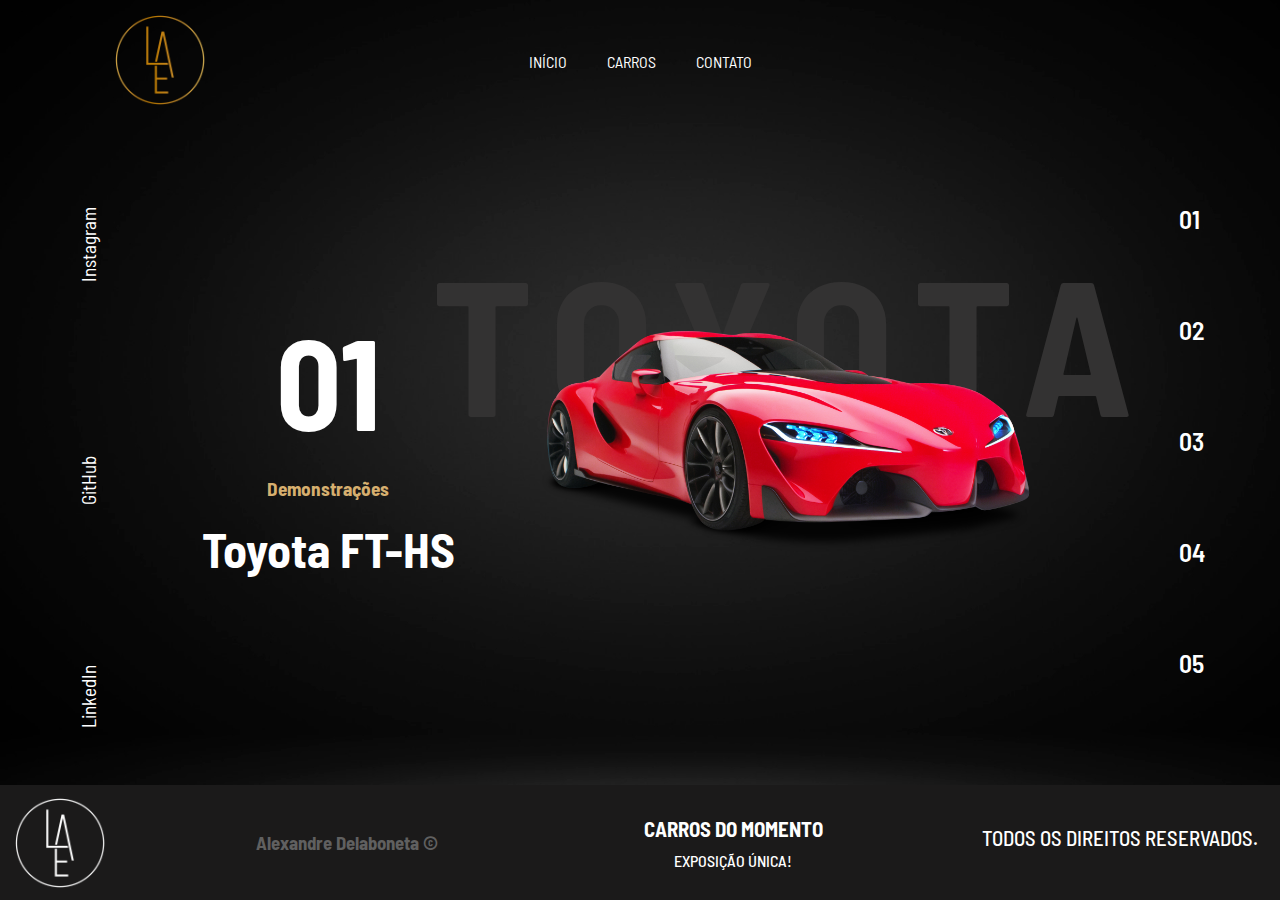
<file: index.html>
<!DOCTYPE html>
<html lang="en">
<head>
    <meta charset="UTF-8">
    <meta name="viewport" content="width=device-width, initial-scale=1.0">
    <title>Exposição de Carros</title>
    <link rel="shortcut icon" href="./assets/carro.png">
    <link rel="stylesheet" href="https://cdnjs.cloudflare.com/ajax/libs/font-awesome/6.4.2/css/all.min.css" integrity="sha512-z3gLpd7yknf1YoNbCzqRKc4qyor8gaKU1qmn+CShxbuBusANI9QpRohGBreCFkKxLhei6S9CQXFEbbKuqLg0DA==" crossorigin="anonymous" referrerpolicy="no-referrer" />
    <link rel="stylesheet" href="style.css">
</head>
<body>
    <header>
        <div class="logo">
            <div class="box">
                <img src="./assets/DOURADO - Sem Fundo.png" alt="">
            </div>
        </div>
        <div class="menu">
            <ul>
                <li><a href="./index.html">Início</a></li>
                <li><a href="./carros.html">Carros</a></li>
                <li><a href="./contato.html">Contato</a></li>
            </ul>
        </div>
        <div class="menu-mobile">
            <i class="fa-solid fa-bars"></i>
        </div>
    </header>

    <main>
        <div class="col-1">
            <ul>
                <li><a href="https://instagram.com/imxandx">Instagram</a></li>
                <li><a href="https://github.com/imxandx">GitHub</a></li>
                <li><a href="https://www.linkedin.com/in/alexandre-delaboneta/">LinkedIn</a></li>
            </ul>
        </div>
        <div class="col-2">
            <h1>01</h1>
            <h5>Demonstrações</h5>
            <h2>Toyota FT-HS</h2>
        </div>
        <div class="col-3">
            <h1>Toyota</h1>
            <img src="./assets/toyota-ft-hs.png" alt="Toyota FT-HS">
        </div>
        <div class="col-4">
            <ul>
                <li><a href="./index.html">01</a></li>
                <li><a href="./carro-2.html">02</a></li>
                <li><a href="./carro-3.html">03</a></li>
                <li><a href="./carro-4.html">04</a></li>
                <li><a href="./carro-5.html">05</a></li>
            </ul>
        </div>
    </main>

    <footer>
        <div class="box-1"></div>
        <div class="box-2">
            <h3>Alexandre Delaboneta &copy;</h3>
        </div>
        <div class="box-3">
            <h3>Carros do Momento</h3>
            <h4>Exposição única!</h4>
        </div>
        <div class="box-4">
            <h3>Todos os direitos reservados.</h3>
        </div>
    </footer>
</body>
</html>
</file>
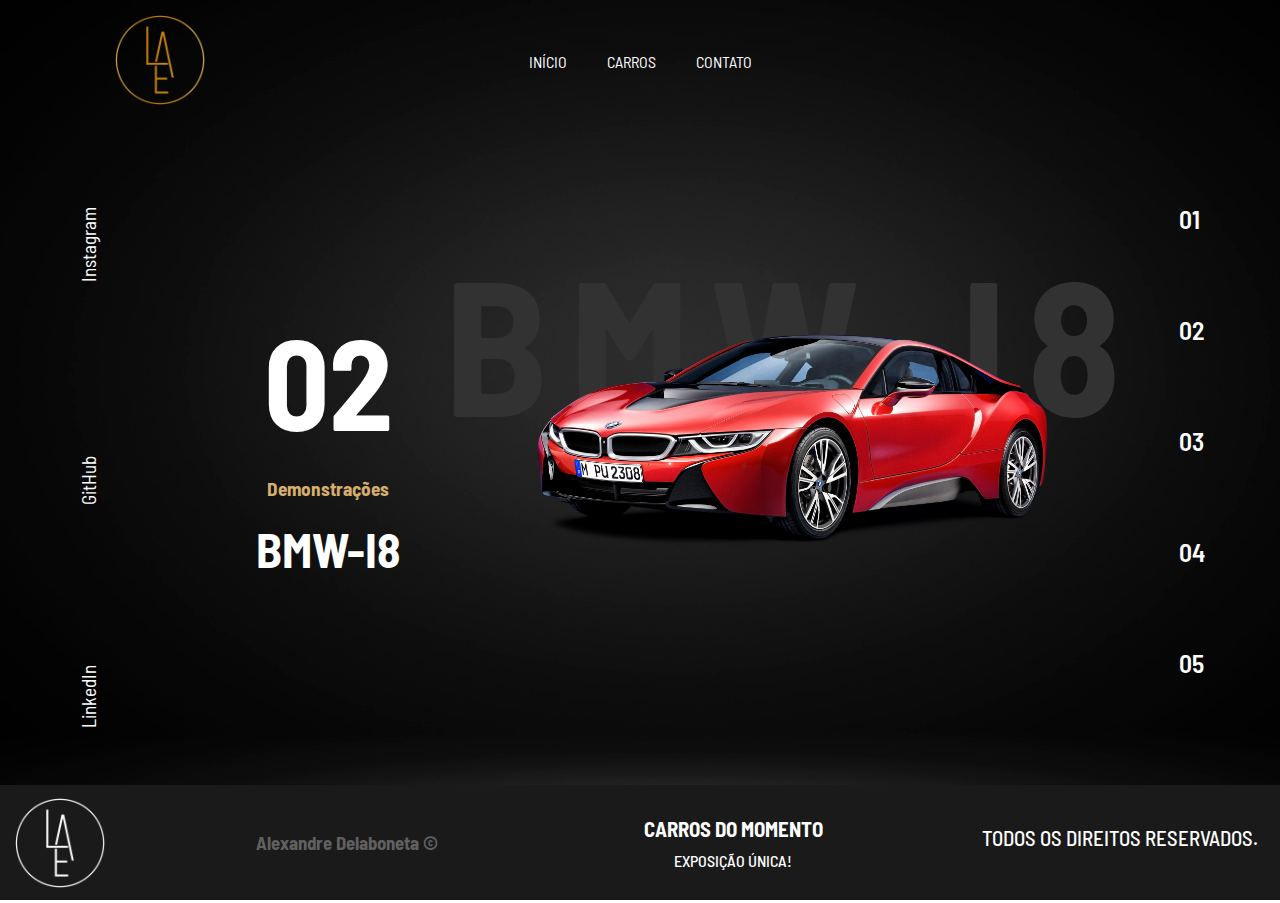
<file: carro-2.html>
<!DOCTYPE html>
<html lang="en">
<head>
    <meta charset="UTF-8">
    <meta name="viewport" content="width=device-width, initial-scale=1.0">
    <title>Venda de Carros</title>
    <link rel="stylesheet" href="https://cdnjs.cloudflare.com/ajax/libs/font-awesome/6.4.2/css/all.min.css" integrity="sha512-z3gLpd7yknf1YoNbCzqRKc4qyor8gaKU1qmn+CShxbuBusANI9QpRohGBreCFkKxLhei6S9CQXFEbbKuqLg0DA==" crossorigin="anonymous" referrerpolicy="no-referrer" />
    <link rel="stylesheet" href="style.css">
    <link rel="shortcut icon" href="./assets/carro.png">
</head>
<body>
    <header>
        <div class="logo">
            <div class="box">
                <img src="./assets/DOURADO - Sem Fundo.png" alt="">
            </div>
        </div>
        <div class="menu">
            <ul>
                <li><a href="./index.html">Início</a></li>
                <li><a href="./carros.html">Carros</a></li>
                <li><a href="./contato.html">Contato</a></li>
            </ul>
        </div>
        <div class="menu-mobile">
            <i class="fa-solid fa-bars"></i>
        </div>
    </header>

    <main>
        <div class="col-1">
            <ul>
                <li><a href="https://instagram.com/imxandx">Instagram</a></li>
                <li><a href="https://github.com/imxandx">GitHub</a></li>
                <li><a href="https://linkedin.com/alexandre-delaboneta">LinkedIn</a></li>
            </ul>
        </div>
        <div class="col-2">
            <h1>02</h1>
            <h5>Demonstrações</h5>
            <h2>BMW-I8</h2>
        </div>
        <div class="col-3">
            <h1>BMW-I8</h1>
            <img src="./assets/bmw-i8.png" alt="BMW-M">
        </div>
        <div class="col-4">
            <ul>
                <li><a href="./index.html">01</a></li>
                <li><a href="./carro-2.html">02</a></li>
                <li><a href="./carro-3.html">03</a></li>
                <li><a href="./carro-4.html">04</a></li>
                <li><a href="./carro-5.html">05</a></li>
            </ul>
        </div>
    </main>

    <footer>
        <div class="box-1"></div>
        <div class="box-2">
            <h3>Alexandre Delaboneta &copy;</h3>
        </div>
        <div class="box-3">
            <h3>Carros do Momento</h3>
            <h4>Exposição única!</h4>
        </div>
        <div class="box-4">
            <h3>Todos os direitos reservados.</h3>
        </div>
    </footer>
</body>
</html>
</file>
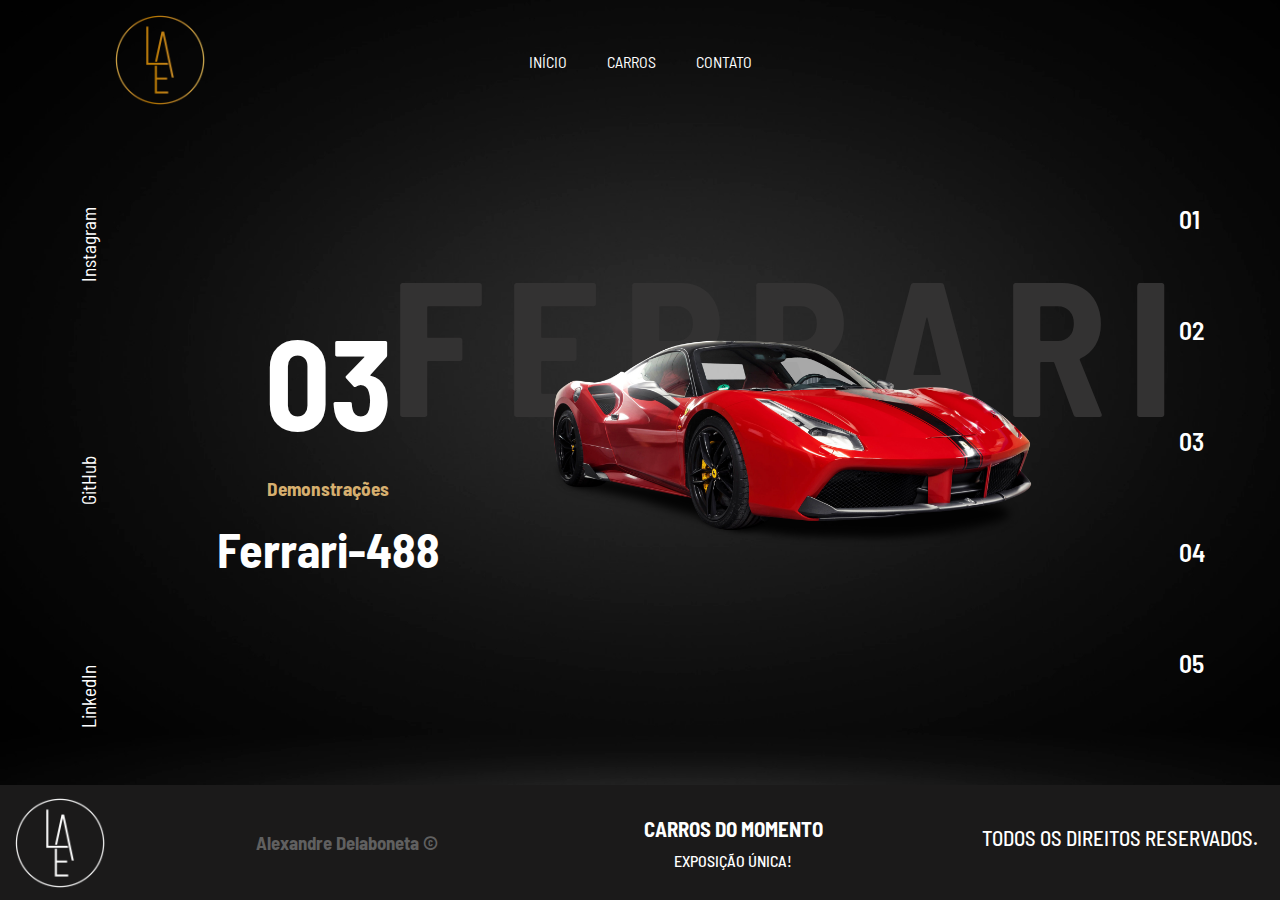
<file: carro-3.html>
<!DOCTYPE html>
<html lang="en">
<head>
    <meta charset="UTF-8">
    <meta name="viewport" content="width=device-width, initial-scale=1.0">
    <title>Venda de Carros</title>
    <link rel="stylesheet" href="https://cdnjs.cloudflare.com/ajax/libs/font-awesome/6.4.2/css/all.min.css" integrity="sha512-z3gLpd7yknf1YoNbCzqRKc4qyor8gaKU1qmn+CShxbuBusANI9QpRohGBreCFkKxLhei6S9CQXFEbbKuqLg0DA==" crossorigin="anonymous" referrerpolicy="no-referrer" />
    <link rel="stylesheet" href="style.css">
    <link rel="shortcut icon" href="./assets/carro.png">
</head>
<body>
    <header>
        <div class="logo">
            <div class="box">
                <img src="./assets/DOURADO - Sem Fundo.png" alt="">
            </div>
        </div>
        <div class="menu">
            <ul>
                <li><a href="./index.html">Início</a></li>
                <li><a href="./carros.html">Carros</a></li>
                <li><a href="./contato.html">Contato</a></li>
            </ul>
        </div>
        <div class="menu-mobile">
            <i class="fa-solid fa-bars"></i>
        </div>
    </header>

    <main>
        <div class="col-1">
            <ul>
                <li><a href="https://instagram.com/imxandx">Instagram</a></li>
                <li><a href="https://github.com/imxandx">GitHub</a></li>
                <li><a href="https://linkedin.com/alexandre-delaboneta">LinkedIn</a></li>
            </ul>
        </div>
        <div class="col-2">
            <h1>03</h1>
            <h5>Demonstrações</h5>
            <h2>Ferrari-488</h2>
        </div>
        <div class="col-3">
            <h1>Ferrari</h1>
            <img src="./assets/ferrari-488.png" alt="Ferrari-488">
        </div>
        <div class="col-4">
            <ul>
                <li><a href="./index.html">01</a></li>
                <li><a href="./carro-2.html">02</a></li>
                <li><a href="./carro-3.html">03</a></li>
                <li><a href="./carro-4.html">04</a></li>
                <li><a href="./carro-5.html">05</a></li>
            </ul>
        </div>
    </main>

    <footer>
        <div class="box-1"></div>
        <div class="box-2">
            <h3>Alexandre Delaboneta &copy;</h3>
        </div>
        <div class="box-3">
            <h3>Carros do Momento</h3>
            <h4>Exposição única!</h4>
        </div>
        <div class="box-4">
            <h3>Todos os direitos reservados.</h3>
        </div>
    </footer>
</body>
</html>
</file>
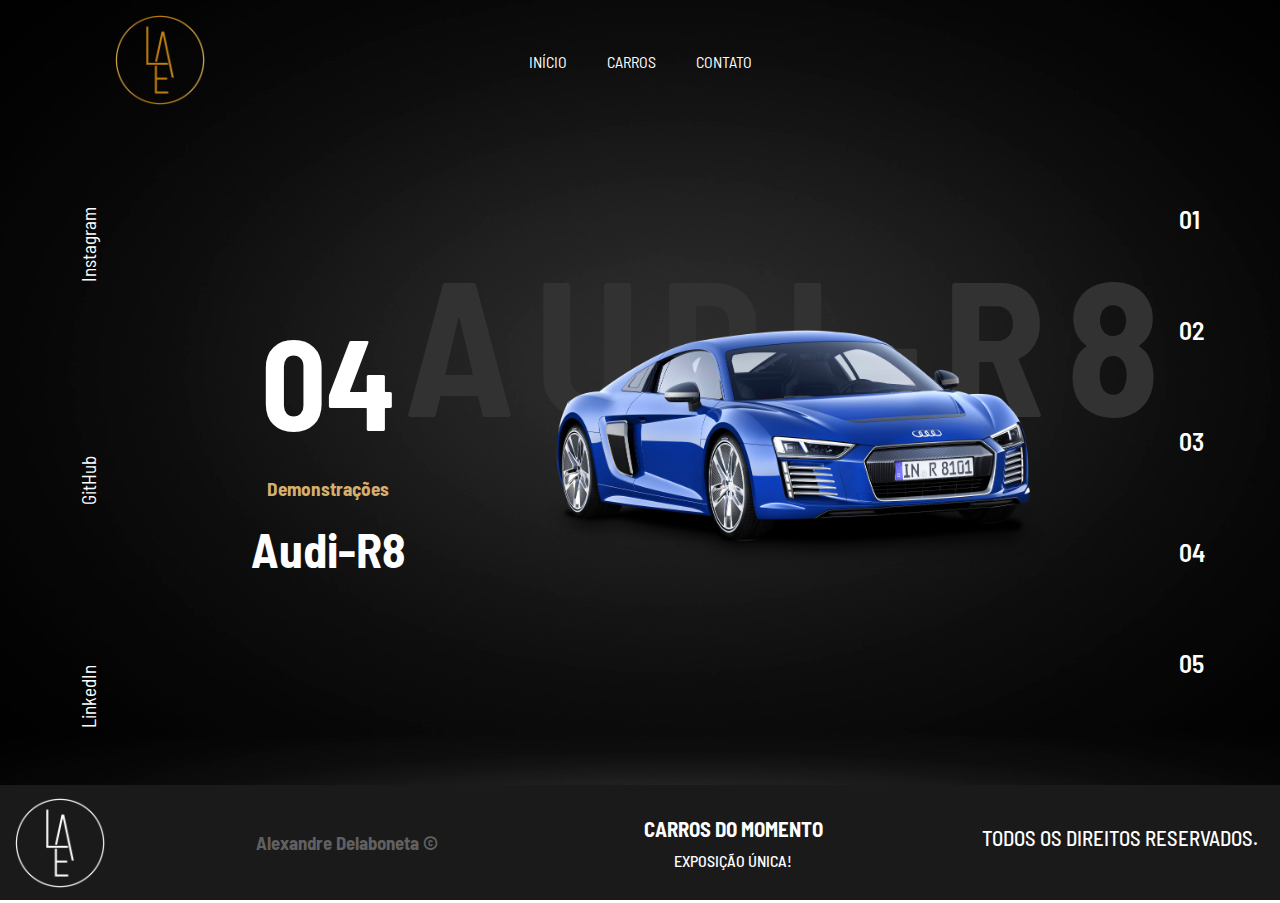
<file: carro-4.html>
<!DOCTYPE html>
<html lang="en">
<head>
    <meta charset="UTF-8">
    <meta name="viewport" content="width=device-width, initial-scale=1.0">
    <title>Venda de Carros</title>
    <link rel="stylesheet" href="https://cdnjs.cloudflare.com/ajax/libs/font-awesome/6.4.2/css/all.min.css" integrity="sha512-z3gLpd7yknf1YoNbCzqRKc4qyor8gaKU1qmn+CShxbuBusANI9QpRohGBreCFkKxLhei6S9CQXFEbbKuqLg0DA==" crossorigin="anonymous" referrerpolicy="no-referrer" />
    <link rel="stylesheet" href="style.css">
    <link rel="shortcut icon" href="./assets/carro.png">
</head>
<body>
    <header>
        <div class="logo">
            <div class="box">
                <img src="./assets/DOURADO - Sem Fundo.png" alt="">
            </div>
        </div>
        <div class="menu">
            <ul>
                <li><a href="./index.html">Início</a></li>
                <li><a href="./carros.html">Carros</a></li>
                <li><a href="./contato.html">Contato</a></li>
            </ul>
        </div>
        <div class="menu-mobile">
            <i class="fa-solid fa-bars"></i>
        </div>
    </header>

    <main>
        <div class="col-1">
            <ul>
                <li><a href="https://instagram.com/imxandx">Instagram</a></li>
                <li><a href="https://github.com/imxandx">GitHub</a></li>
                <li><a href="https://linkedin.com/alexandre-delaboneta">LinkedIn</a></li>
            </ul>
        </div>
        <div class="col-2">
            <h1>04</h1>
            <h5>Demonstrações</h5>
            <h2>Audi-R8</h2>
        </div>
        <div class="col-3">
            <h1>Audi-R8</h1>
            <img src="./assets/audi-r8.png" alt="Audi-R8">
        </div>
        <div class="col-4">
            <ul>
                <li><a href="./index.html">01</a></li>
                <li><a href="./carro-2.html">02</a></li>
                <li><a href="./carro-3.html">03</a></li>
                <li><a href="./carro-4.html">04</a></li>
                <li><a href="./carro-5.html">05</a></li>
            </ul>
        </div>
    </main>

    <footer>
        <div class="box-1"></div>
        <div class="box-2">
            <h3>Alexandre Delaboneta &copy;</h3>
        </div>
        <div class="box-3">
            <h3>Carros do Momento</h3>
            <h4>Exposição única!</h4>
        </div>
        <div class="box-4">
            <h3>Todos os direitos reservados.</h3>
        </div>
    </footer>
</body>
</html>
</file>
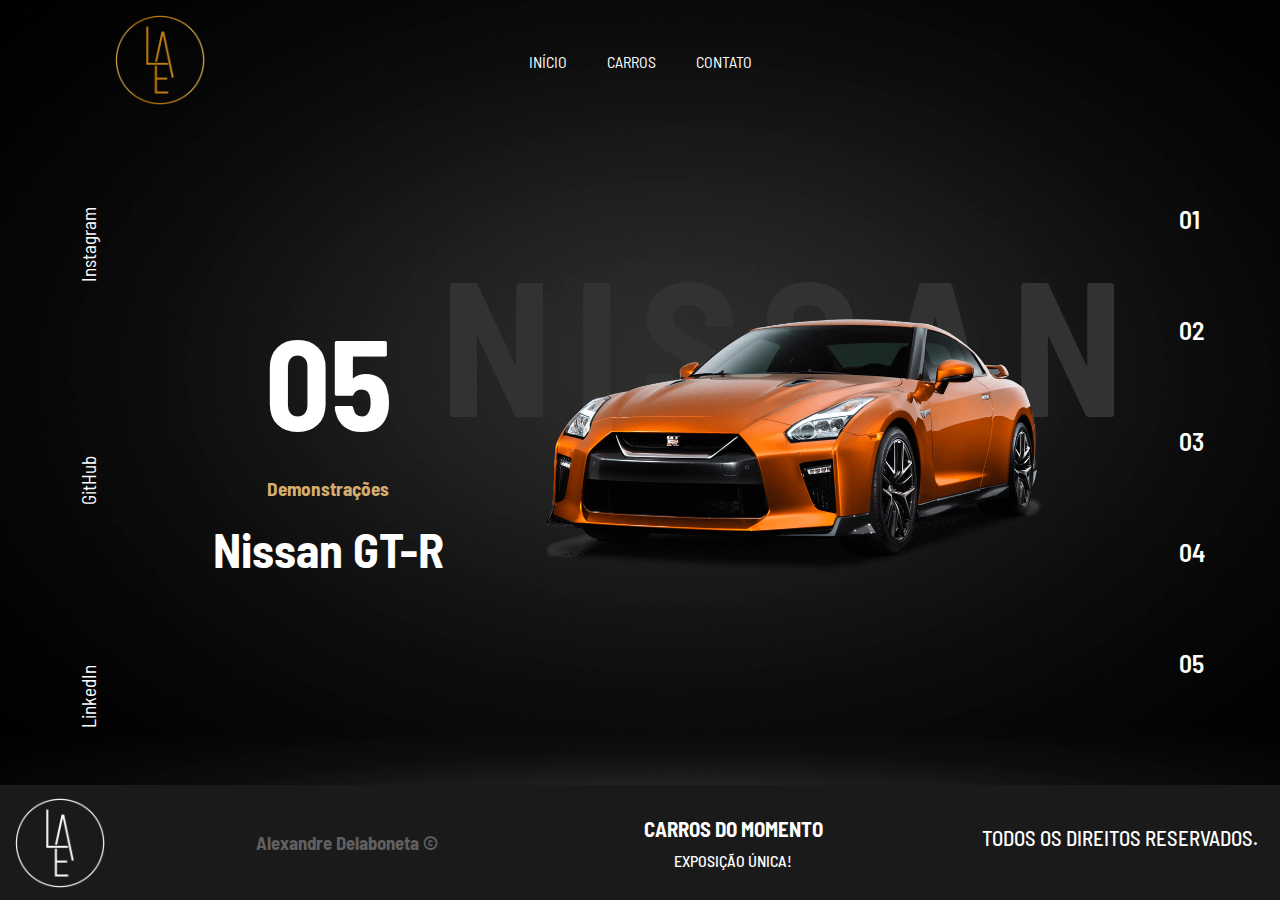
<file: carro-5.html>
<!DOCTYPE html>
<html lang="en">
<head>
    <meta charset="UTF-8">
    <meta name="viewport" content="width=device-width, initial-scale=1.0">
    <title>Venda de Carros</title>
    <link rel="stylesheet" href="https://cdnjs.cloudflare.com/ajax/libs/font-awesome/6.4.2/css/all.min.css" integrity="sha512-z3gLpd7yknf1YoNbCzqRKc4qyor8gaKU1qmn+CShxbuBusANI9QpRohGBreCFkKxLhei6S9CQXFEbbKuqLg0DA==" crossorigin="anonymous" referrerpolicy="no-referrer" />
    <link rel="stylesheet" href="style.css">
    <link rel="shortcut icon" href="./assets/carro.png">
</head>
<body>
    <header>
        <div class="logo">
            <div class="box">
                <img src="./assets/DOURADO - Sem Fundo.png" alt="">
            </div>
        </div>
        <div class="menu">
            <ul>
                <li><a href="./index.html">Início</a></li>
                <li><a href="./carros.html">Carros</a></li>
                <li><a href="./contato.html">Contato</a></li>
            </ul>
        </div>
        <div class="menu-mobile">
            <i class="fa-solid fa-bars"></i>
        </div>
    </header>

    <main>
        <div class="col-1">
            <ul>
                <li><a href="https://instagram.com/imxandx">Instagram</a></li>
                <li><a href="https://github.com/imxandx">GitHub</a></li>
                <li><a href="https://linkedin.com/alexandre-delaboneta">LinkedIn</a></li>
            </ul>
        </div>
        <div class="col-2">
            <h1>05</h1>
            <h5>Demonstrações</h5>
            <h2>Nissan GT-R</h2>
        </div>
        <div class="col-3">
            <h1>Nissan</h1>
            <img src="./assets/nissan-gt-r.png" alt="Nissan GT-R">
        </div>
        <div class="col-4">
            <ul>
                <li><a href="./index.html">01</a></li>
                <li><a href="./carro-2.html">02</a></li>
                <li><a href="./carro-3.html">03</a></li>
                <li><a href="./carro-4.html">04</a></li>
                <li><a href="./carro-5.html">05</a></li>
            </ul>
        </div>
    </main>

    <footer>
        <div class="box-1"></div>
        <div class="box-2">
            <h3>Alexandre Delaboneta &copy;</h3>
        </div>
        <div class="box-3">
            <h3>Carros do Momento</h3>
            <h4>Exposição única!</h4>
        </div>
        <div class="box-4">
            <h3>Todos os direitos reservados.</h3>
        </div>
    </footer>
</body>
</html>
</file>
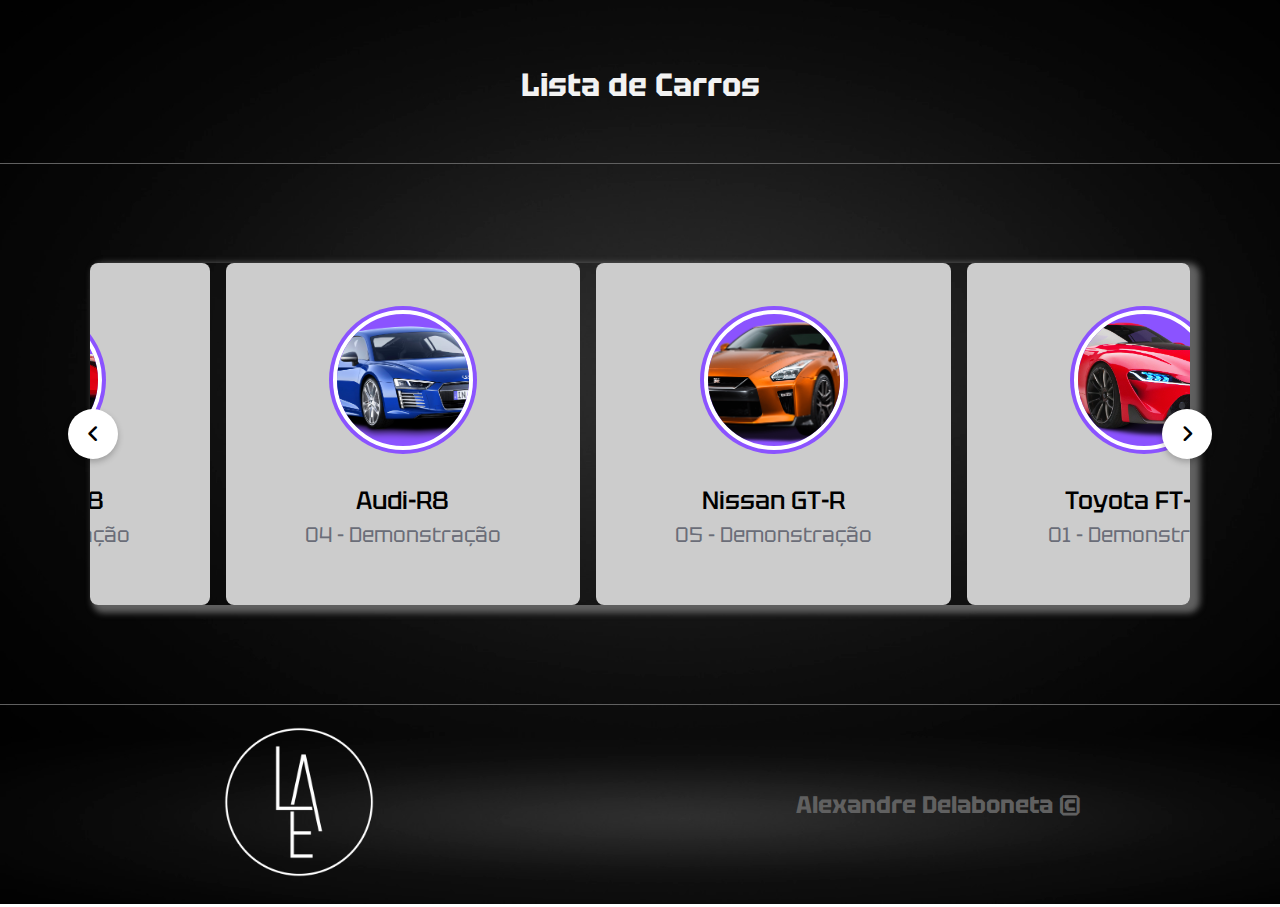
<file: carros.html>
<!DOCTYPE html>
<html lang="en">
<head>
    <meta charset="UTF-8">
    <meta name="viewport" content="width=device-width, initial-scale=1.0">
    <title>Carros</title>
    <link rel="stylesheet" href="carros.css">
    <link rel="shortcut icon" href="./assets/carro.png">
    <link rel="stylesheet" href="https://cdnjs.cloudflare.com/ajax/libs/font-awesome/6.3.0/css/all.min.css">
</head>
<body>
    <h1>Lista de Carros</h1>
    <div class="container">
        <div class="wrapper">
            <i id="left" class="fa-solid fa-angle-left"></i>
            <ul class="carousel">
                <li class="card">
                    <div class="img"><img src="./assets/toyota-ft-hs.png" alt="Toyota FT-HS" draggable="false"></div>
                    <h2>Toyota FT-HS</h2>
                    <span>01 - Demonstração</span>
                </li>
                <li class="card">
                    <div class="img"><img src="./assets/bmw-i8.png" alt="BMW-I8" draggable="false"></div>
                    <h2>BMW-I8</h2>
                    <span>02 - Demonstração</span>
                </li>
                <li class="card">
                    <div class="img"><img src="./assets/ferrari-488.png" alt="Ferrari-488" draggable="false"></div>
                    <h2>Ferrari-488</h2>
                    <span>03 - Demonstração</span>
                </li>
                <li class="card">
                    <div class="img"><img src="./assets/audi-r8.png" alt="Audi-R8" draggable="false"></div>
                    <h2>Audi-R8</h2>
                    <span>04 - Demonstração</span>
                </li>
                <li class="card">
                    <div class="img"><img src="./assets/nissan-gt-r.png" alt="Nissan GT-R" draggable="false"></div>
                    <h2>Nissan GT-R</h2>
                    <span>05 - Demonstração</span>
                </li>
            </ul>
            <i id="right" class="fa-solid fa-angle-right"></i>
        </div>
    </div>
    <footer>
        <a href="./index.html"><img src="./assets/BRANCO - Sem Fundo.png" alt="logo"></a>
        <h2>Alexandre Delaboneta &copy;</h2>
    </footer>
    <script src="./carros.js"></script>
</body>
</html>
</file>
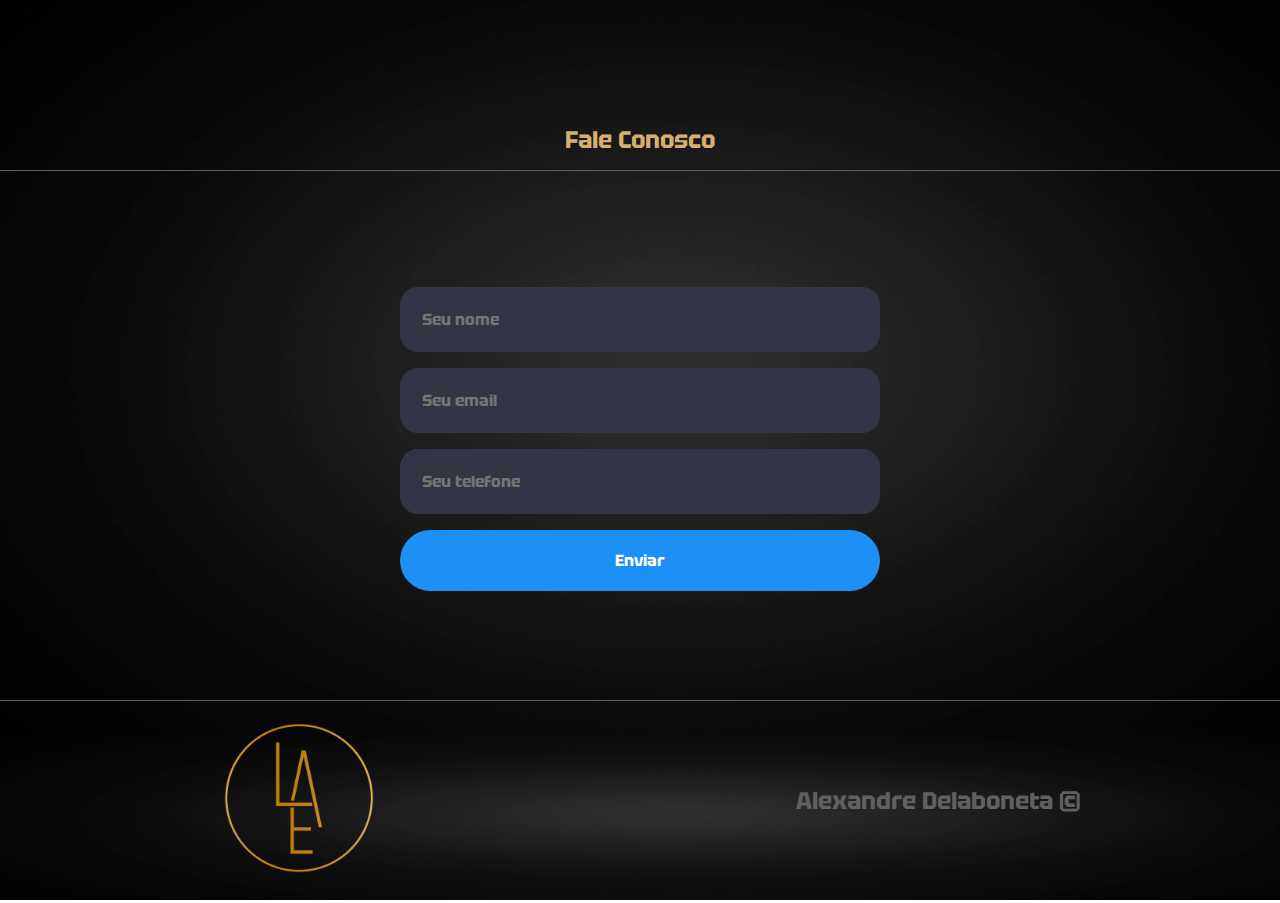
<file: contato.html>
<!DOCTYPE html>
<html lang="en">
<head>
    <meta charset="UTF-8">
    <meta name="viewport" content="width=device-width, initial-scale=1.0">
    <title>Contato</title>
    <link rel="stylesheet" href="contato.css">
    <link rel="shortcut icon" href="./assets/carro.png">
    <link rel="stylesheet" href="https://cdnjs.cloudflare.com/ajax/libs/font-awesome/6.4.2/css/all.min.css" integrity="sha512-z3gLpd7yknf1YoNbCzqRKc4qyor8gaKU1qmn+CShxbuBusANI9QpRohGBreCFkKxLhei6S9CQXFEbbKuqLg0DA==" crossorigin="anonymous" referrerpolicy="no-referrer" />
</head>
<body>
    <div class="container">
        <h2>Fale Conosco</h2>
        <form>
            <label><i class="fa-solid fa-user"></i></label>
            <input type="text" placeholder="Seu nome">
            <label><i class="fa-solid fa-envelope"></i></label>
            <input type="email" placeholder="Seu email">
            <label><i class="fa-solid fa-phone"></i></label>
            <input type="number" placeholder="Seu telefone">
            <button type="submit">Enviar</button>
        </form>
    </div>

    <footer>
        <a href="./index.html"><img src="./assets/DOURADO - Sem Fundo.png" alt="logo"></a>
        <h2>Alexandre Delaboneta &copy;</h2>
    </footer>
</body>
</html>
</file>
<file: style.css>
@import url('https://fonts.googleapis.com/css2?family=Barlow+Semi+Condensed:wght@200;300;400;500;600;700;800;900&display=swap');

* {
    margin: 0;
    padding: 0;
    box-sizing: border-box;
    font-family: 'Barlow Semi Condensed', sans-serif;
}

html, body {
    max-width: 1920px;
    height: 100%;
    background: url('./assets/bg.jpg') no-repeat;
    background-size: cover;
    overflow: hidden;
}

header {
    width: 100%;
    height: 80px;
    display: grid;
    grid-template-columns: 1fr 2fr 1fr;
    align-items: center;
}

.logo {
    justify-self: center;
}

.logo .box img{
    width: 120px;
    height: 120px;
}

.menu ul{
    display: flex;
    justify-content: center;
}

.menu ul li {
    list-style: none;
    padding: 0 20px;
}

.menu ul li a {
    text-decoration: none;
    text-transform: uppercase;
    color: #fff;
    transition: .3s ease;
}

.menu ul li a:hover {
    color: #d6af6f;
}

.menu-mobile {
    display: flex;
    justify-content: center;
    align-items: center;
}

.menu-mobile i {
    color: #fff;
    font-size: 1.2rem;
    cursor: pointer;
}

main {
    width: 100%;
    height: 80vh;
    display: flex;
    align-items: center;
    justify-content: space-around;
}

main .col-1 {
    width: 10%;
    height: auto;
}

main .col-1 ul li {
    list-style: none;
    padding: 100px 0px;
    font-size: 1.2rem;
    transform: rotateZ(-90deg);
}

main .col-1 ul li a {
    text-decoration: none;
    color: #fff;
    transition: .3s ease;
}

main .col-1 ul li a:hover {
    color: #d6af6f;
}

main .col-2 {
    width: 20%;
    height: 100%;
    display: flex;
    flex-direction: column;
    align-items: center;
    justify-content: center;
}

main .col-2 h1 {
    font-size: 8rem;
    color: #fff;
}

main .col-2 h5 {
    font-size: 1.2rem;
    color: #d6af6f;
    margin-top: 20px;
}

main .col-2 h2 {
    font-size: 3rem;
    color: #fff;
    margin-top: 20px;
}

main .col-3 {
    width: 45%;
    height: auto;
    display: flex;
    align-items: center;
    justify-content: center;
}

main .col-3 img {
    width: 90%;
    object-fit: cover;
    position: relative;
    z-index: 9;
    animation: animacao 10s infinite;
}

@keyframes animacao {
    0% {
        left: 0;
    }
    50% {
        left: 65px;
    }
    100% {
        left: 0;
    }
}

main .col-3 h1 {
    text-align: center;
    position: absolute;
    top: 25%;
    color: #333232;
    z-index: 0;
    font-size: 12rem;
    text-transform: uppercase;
    letter-spacing: 20px;
}

main .col-4 {
    width: 10%;
    height: auto;
    display: flex;
    flex-direction: column;
    align-items: center;
    justify-content: center;
}

main .col-4 ul li {
    list-style: none;
    padding: 40px 0px;
}

main .col-4 ul li a {
    text-decoration: none;
    color: #fff;
    font-weight: 600;
    transition: .3s ease;
    font-size: 1.6rem;
}

main .col-4 ul li a:hover {
    color: #d6af6f;
}

footer {
    width: 100%;
    height: 115px;
    background: #1b1a1a;
    display: flex;
    align-items: center;
    justify-content: space-between;
    position: absolute;
    bottom: 0;
}

footer .box-1 {
    width: 120px;
    height: 120px;
    background: url('./assets/BRANCO\ -\ Sem\ Fundo.png') no-repeat;
    background-size: cover;
    background-position: 10%;
}

footer .box-2,
footer .box-3,
footer .box-4 {
    width: 25%;
    height: 100%;
    display: flex;
    flex-direction: column;
    justify-content: center;
    align-items: center;
}

footer .box-2 p {
    color: #d6af6f;
    margin-bottom: 10px;
}

footer .box-2 h2 {
    color: #fff;
    margin-bottom: 10px;
}

footer .box-2 h3 {
    color: #606060;
}

footer .box-3 h3,
footer .box-4 h3 {
    color: #fff;
    text-transform: uppercase;
    font-size: 1.3rem;
    margin-bottom: 10px;
}

footer .box-3 h4,
footer .box-4 h3 {
    color: #fff;
    text-transform: uppercase;
    font-weight: 500;
}
</file>
<file: carros.css>
@import url('https://fonts.googleapis.com/css2?family=Barlow+Semi+Condensed&family=Bungee+Shade&family=Tektur&display=swap');

* {
    margin: 0;
    padding: 0;
    box-sizing: border-box;
    font-family: 'Tektur', cursive;
}

body {
    background: url(./assets/bg.jpg) no-repeat;
    background-size: cover;
    overflow: hidden;
}

h1 {
    text-align: center;
    margin-top: 5%;
    border-bottom: 1px solid #606060;
    color: #f2f2f2;
    height: 100px;
}

.container {
    display: flex;
    align-items: center;
    justify-content: center;
    height: 60vh;
}

.wrapper {
    max-width: 1100px;
    width: 100%;
    position: relative;
}

.wrapper i {
    top: 50%;
    height: 50px;
    width: 50px;
    cursor: pointer;
    font-size: 1.25rem;
    position: absolute;
    text-align: center;
    line-height: 50px;
    background: #fff;
    border-radius: 50%;
    box-shadow: 0 3px 6px rgba(0,0,0,0.23);
    transform: translateY(-50%);
    transition: transform 0.1s linear;
} 

.wrapper i:active{
    transform: translateY(-50%) scale(0.85);
}

.wrapper i:first-child{
    left: -22px;
}

.wrapper i:last-child{
    right: -22px;
}

.wrapper .carousel{
    display: grid;
    grid-auto-flow: column;
    grid-auto-columns: calc((100% / 3) - 12px);
    overflow-x: auto;
    scroll-snap-type: x mandatory;
    gap: 16px;
    border-radius: 8px;
    scroll-behavior: smooth;
    scrollbar-width: none;
    box-shadow: 6px 4px 6px 4px #606060;
}

.carousel::-webkit-scrollbar {
    display: none;
}

.carousel.no-transition {
    scroll-behavior: auto;
}

.carousel.dragging {
    scroll-snap-type: none;
    scroll-behavior: auto;
}

.carousel.dragging .card {
    cursor: grab;
    user-select: none;
    }

.carousel :where(.card, .img) {
    display: flex;
    justify-content: center;
    align-items: center;
}

.carousel .card {
    scroll-snap-align: start;
    height: 342px;
    list-style: none;
    background: #ccc;
    cursor: pointer;
    padding-bottom: 15px;
    flex-direction: column;
    border-radius: 8px;
}

.carousel .card .img {
    background: #8B53FF;
    height: 148px;
    width: 148px;
    border-radius: 50%;
}

.card .img img {
    width: 140px;
    height: 140px;
    border-radius: 50%;
    object-fit: cover;
    border: 4px solid #fff;
}

.carousel .card h2 {
    font-weight: 500;
    font-size: 1.56rem;
    margin: 30px 0 5px;
}

.carousel .card span {
    color: #6A6D78;
    font-size: 1.31rem;
}

footer {
    height: 200px;
    display: flex;
    align-items: center;
    justify-content: space-around;
    border-top: 1px solid #606060;
}

footer img {
    height: 200px;
    width: 200px;
}

footer h2 {
    color: #606060;
}
</file>
<file: contato.css>
@import url('https://fonts.googleapis.com/css2?family=Barlow+Semi+Condensed&family=Bungee+Shade&family=Tektur&display=swap');

* {
    margin: 0;
    padding: 0;
    box-sizing: border-box;
    font-family: 'Tektur', cursive;
}

body {
    background: url(./assets/bg.jpg) no-repeat;
    background-size: cover;
}

.container {
    height: 700px;
    display: flex;
    flex-direction: column;
    align-items: center;
    justify-content: space-evenly;
}

.container h2 {
    width: 100vw;
    border-bottom: 1px solid #606060;
    color: #d6af6f;
    text-align: center;
    padding: 15px;
}

form {
    width: 100%;
    max-width: 30rem;
}

label,
input,
button {
    display: block;
}

input,
button {
    width: 100%;
    font: inherit;
    padding: 1.25rem;
    font-weight: 700;
}

input,
textarea {
    margin-bottom: 1rem;
    color: white;
    background: #323644;
    border: 0.125rem solid transparent;
    border-radius: 1.125rem;
    transition: border-color 0.3s, box-shadow 0.3s;
}

input:hover,
input:focus,
textarea:hover,
textarea:focus {
    outline: none;
    border-color: #1d90f5;
    box-shadow: 0 0 0 0.3125rem #26344a;
}

label {
    margin-bottom: 0.5rem;
    color: #84868f;
}

label i {
    color: #d6af6f;
}

button {
    border: none;
    border-radius: 99px;
    color: white;
    background: #1d90f5;
    cursor: pointer;
    transition: 0.3s;
}

button:hover,
button:focus {
    outline: none;
    background: #1c70d3;
}

button:disabled {
    cursor: not-allowed;
    background: #555b69;
}

footer {
    height: 200px;
    display: flex;
    align-items: center;
    justify-content: space-around;
    border-top: 1px solid #606060;
}

footer img {
    height: 200px;
    width: 200px;
}

footer h2 {
    color: #606060;
}
</file>
